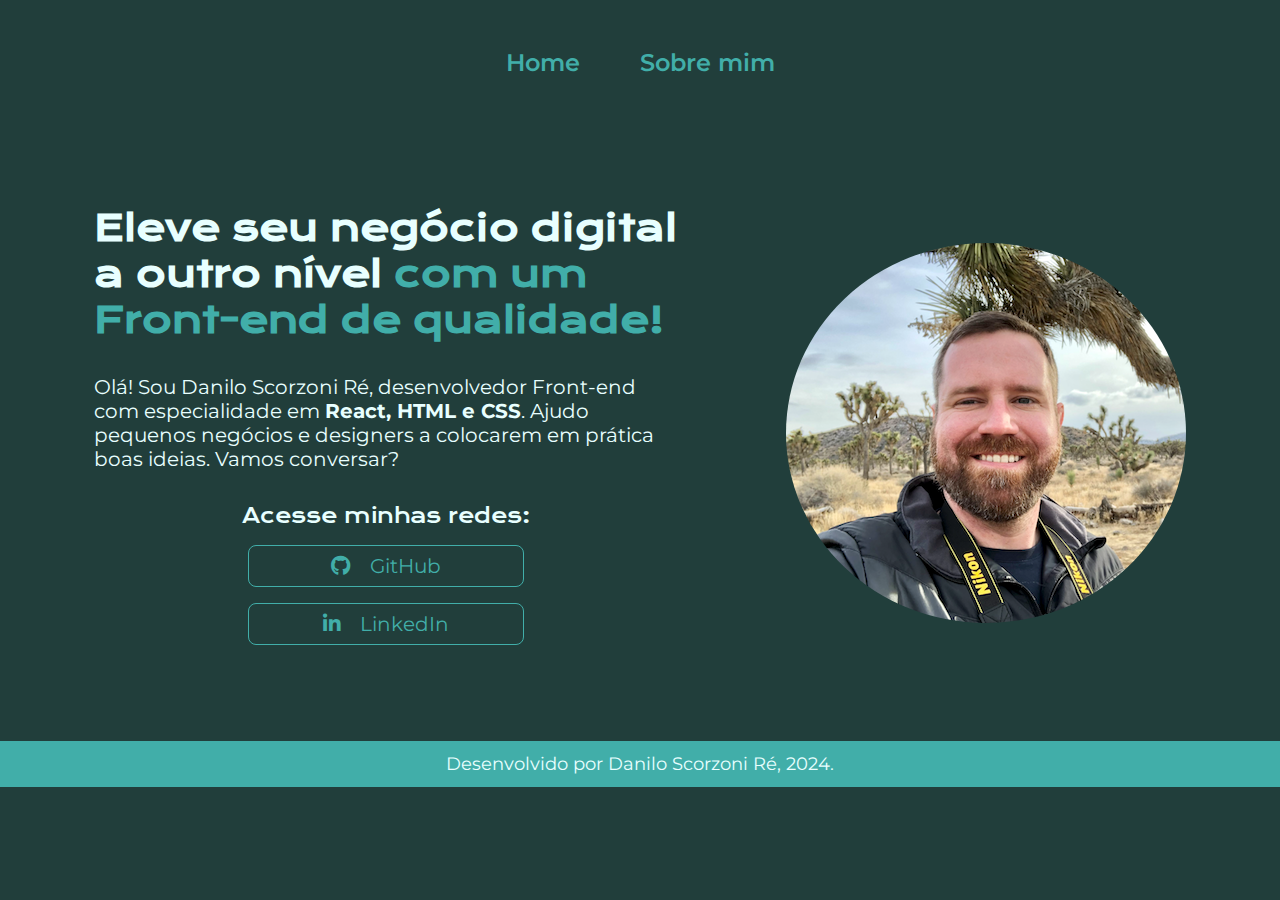
<file: index.html>
<!DOCTYPE html>
<html lang="pt-br">
    <head>
        <meta charset="UTF-8" />
        <meta http-equiv="X-UA-Compatible" content="IE=Edge" />
        <meta name="viewport" content="width=device-width, initial-scale=1.0" />
        <meta name="description" content="Exercíco do Alura" />
        <meta name="keywords" content="portfolio" />
        <title>Portfolio</title>
        <link rel="stylesheet" href="./styles/style.css" />
        <link rel="stylesheet" href="https://cdnjs.cloudflare.com/ajax/libs/font-awesome/6.5.1/css/all.min.css" />
    </head>
    <body>
        <header class="cabecalho">
            <nav class="cabecalho__menu">
                <a class="cabecalho__menu__link" href="index.html">Home</a>
                <a class="cabecalho__menu__link" href="about.html">Sobre mim</a>
            </nav>
        </header>
        <main class="apresentacao">
            <section class="apresentacao__conteudo">
                <h1 class="apresentacao__conteudo__titulo">
                    Eleve seu negócio digital a outro nível
                    <strong class="titulo-destaque">com um Front-end de qualidade!</strong>
                </h1>
                <p class="apresentacao__conteudo__texto">
                    Olá! Sou Danilo Scorzoni Ré, desenvolvedor Front-end com especialidade em
                    <strong>React, HTML e CSS</strong>. Ajudo pequenos negócios e designers a colocarem em prática boas
                    ideias. Vamos conversar?
                </p>
                <div class="apresentacao__conteudo__links">
                    <h2 class="apresentacao__links__subtitutlo">Acesse minhas redes:</h2>
                    <a class="apresentacao__links__navegacao" href="https://www.github.com/dscorzoni">
                        <i class="fa-brands fa-github"></i>
                        GitHub
                    </a>
                    <a class="apresentacao__links__navegacao" href="https://www.linkedin.com/in/dscorzoni">
                        <i class="fa-brands fa-linkedin-in"></i>
                        LinkedIn
                    </a>
                </div>
            </section>
            <img class="apresentacao__imagem" src="./imagens/danilo.png" alt="Foto de Danilo Scorzoni Ré" />
        </main>
        <footer class="rodape">Desenvolvido por Danilo Scorzoni Ré, 2024.</footer>
    </body>
</html>
</file>
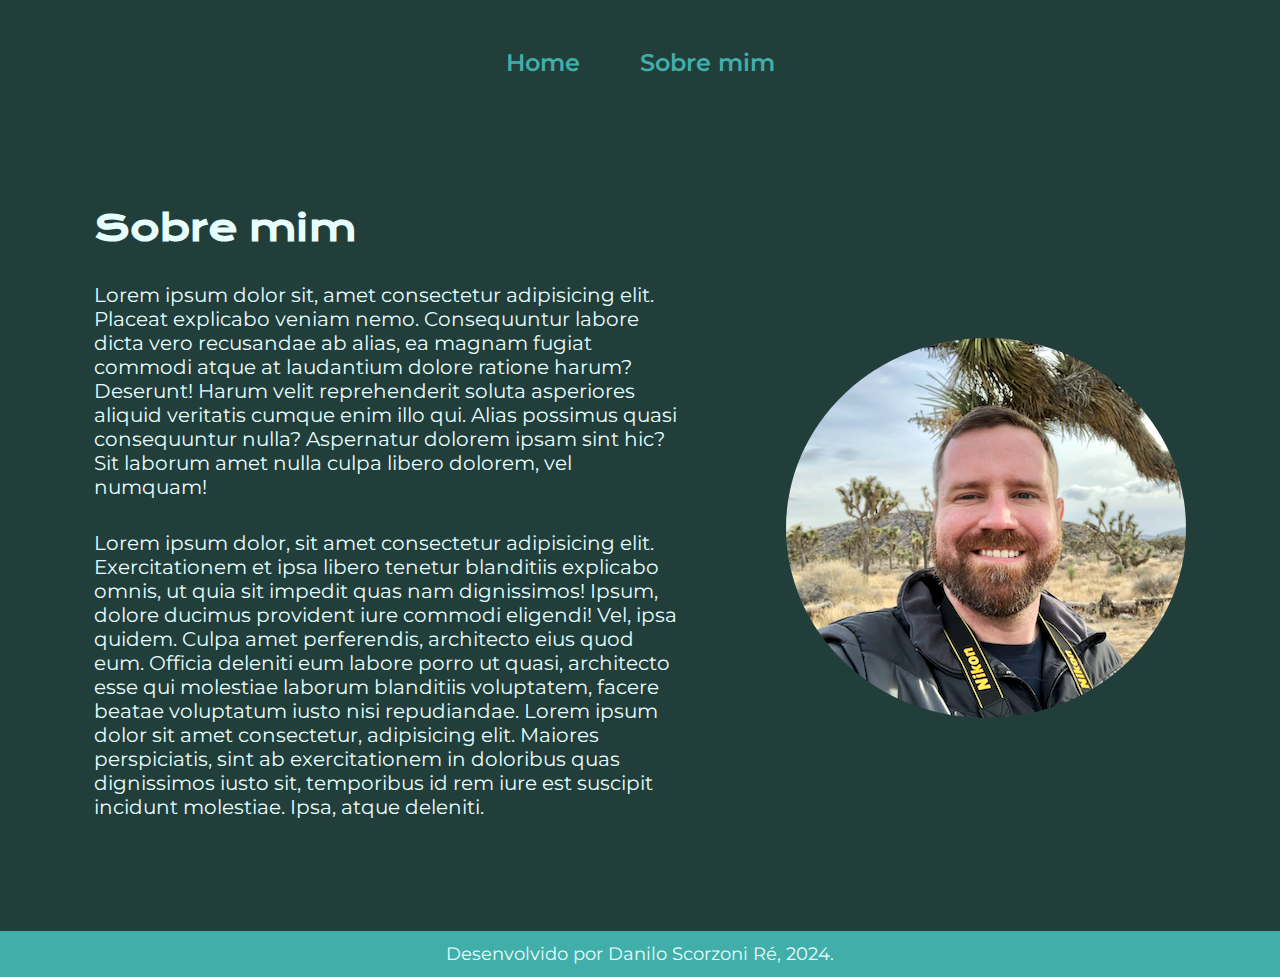
<file: about.html>
<!DOCTYPE html>
<html lang="pt-br">
    <head>
        <meta charset="UTF-8" />
        <meta http-equiv="X-UA-Compatible" content="IE=Edge" />
        <meta name="viewport" content="width=device-width, initial-scale=1.0" />
        <meta name="description" content="Exercíco do Alura" />
        <meta name="keywords" content="sobre mim" />
        <title>Sobre mim</title>
        <link rel="stylesheet" href="./styles/style.css" />
    </head>
    <body>
        <header class="cabecalho">
            <nav class="cabecalho__menu">
                <a class="cabecalho__menu__link" href="index.html">Home</a>
                <a class="cabecalho__menu__link" href="about.html">Sobre mim</a>
            </nav>
        </header>

        <main class="apresentacao">
            <section class="apresentacao__conteudo">
                <h1 class="apresentacao__conteudo__titulo">Sobre mim</h1>
                <p class="apresentacao__conteudo__texto">
                    Lorem ipsum dolor sit, amet consectetur adipisicing elit. Placeat explicabo veniam nemo.
                    Consequuntur labore dicta vero recusandae ab alias, ea magnam fugiat commodi atque at laudantium
                    dolore ratione harum? Deserunt! Harum velit reprehenderit soluta asperiores aliquid veritatis cumque
                    enim illo qui. Alias possimus quasi consequuntur nulla? Aspernatur dolorem ipsam sint hic? Sit
                    laborum amet nulla culpa libero dolorem, vel numquam!
                </p>
                <p class="apresentacao__conteudo__texto">
                    Lorem ipsum dolor, sit amet consectetur adipisicing elit. Exercitationem et ipsa libero tenetur
                    blanditiis explicabo omnis, ut quia sit impedit quas nam dignissimos! Ipsum, dolore ducimus
                    provident iure commodi eligendi! Vel, ipsa quidem. Culpa amet perferendis, architecto eius quod eum.
                    Officia deleniti eum labore porro ut quasi, architecto esse qui molestiae laborum blanditiis
                    voluptatem, facere beatae voluptatum iusto nisi repudiandae. Lorem ipsum dolor sit amet consectetur,
                    adipisicing elit. Maiores perspiciatis, sint ab exercitationem in doloribus quas dignissimos iusto
                    sit, temporibus id rem iure est suscipit incidunt molestiae. Ipsa, atque deleniti.
                </p>
            </section>
            <img class="apresentacao__imagem" src="./imagens/danilo.png" alt="Foto de Danilo Scorzoni Ré" />
        </main>

        <footer class="rodape">Desenvolvido por Danilo Scorzoni Ré, 2024.</footer>
    </body>
</html>
</file>
<file: styles/style.css>
@import url('https://fonts.googleapis.com/css2?family=Krona+One&family=Montserrat:wght@400;600&display=swap');

:root {
    --cor-primaria: #213E3B;
    --cor-secundaria: #E8FFFF;
    --cor-terciaria: #41AEA9;
    --cor-hover: #2e544fd0;
}

* {
    margin: 0;
    padding: 0;
    box-sizing: border-box;
}

body {
    background-color: var(--cor-primaria);
    color: var(--cor-secundaria);
    height: 100vh;
}

.cabecalho {
    width: 100%;
    padding: 3rem 0 3rem 0;
    display: flex;
    justify-content: center;
}

.cabecalho__menu {
    display: flex;
    gap: 60px;
}

.cabecalho__menu__link {
    color: var(--cor-terciaria);
    font-family: 'Montserrat', sans-serif;
    font-weight: 600;
    font-size: 1.5rem;
    text-decoration: none;
}

.titulo-destaque {
    color: var(--cor-terciaria);
}

.apresentacao {
    margin: 4rem auto;
    max-width: 1200px;
    padding: 1rem;
    display: flex;
    justify-content: space-around;
    align-items: center;
    gap: 2rem;
}

.apresentacao__conteudo {
    width: 50%;

}

.apresentacao__conteudo__titulo {
    font-size: 2.25rem;
    font-family: 'Krona One', sans-serif;
}

.apresentacao__conteudo__texto {
    margin-block: 2rem;
    font-size: 1.25rem;
    font-family: 'Montserrat', sans-serif;
    font-weight: 400;
}

.apresentacao__conteudo__links {
    display: flex;
    flex-direction: column;
    justify-content: space-between;
    align-items: center;
    gap: 1rem;
    margin: 1rem;
}

.apresentacao__links__subtitutlo {
    font-family: 'Krona One', sans-serif;
    font-size: 1.25rem;
    font-weight: 400;
}

.apresentacao__links__navegacao {
    font-family: 'Montserrat', sans-serif;
    font-weight: 400;
    font-size: 1.25rem;
    width: 50%;
    padding: .5rem 0;
    text-decoration: none;
    border-radius: 8px;
    text-align: center;
    color: var(--cor-terciaria);
    border: 1px solid var(--cor-terciaria);
    display: flex;
    gap: 1.2rem;
    justify-content: center;
    align-items: center;
}

.apresentacao__links__navegacao:hover {
    background-color: var(--cor-hover);
}

.apresentacao__imagem {
    border-radius: 100%;
    width: 100%;
    max-width: 400px;
    max-height: 380px;
}

.rodape {
    width: 100%;
    background-color: var(--cor-terciaria);
    padding: 12px;
    text-align: center;
    font-family: 'Montserrat', sans-serif;
    font-size: 1.125rem;
    font-weight: 400;
}


@media (max-width: 1200px) {
    .cabecalho {
        padding: 6%;
    }

    .apresentacao {
        flex-direction: column-reverse;
        margin: 2rem;
    }

    .apresentacao__conteudo {
        width: auto;
    }

    .apresentacao__links__navegacao {
        width: 200px;
    }

}
</file>
